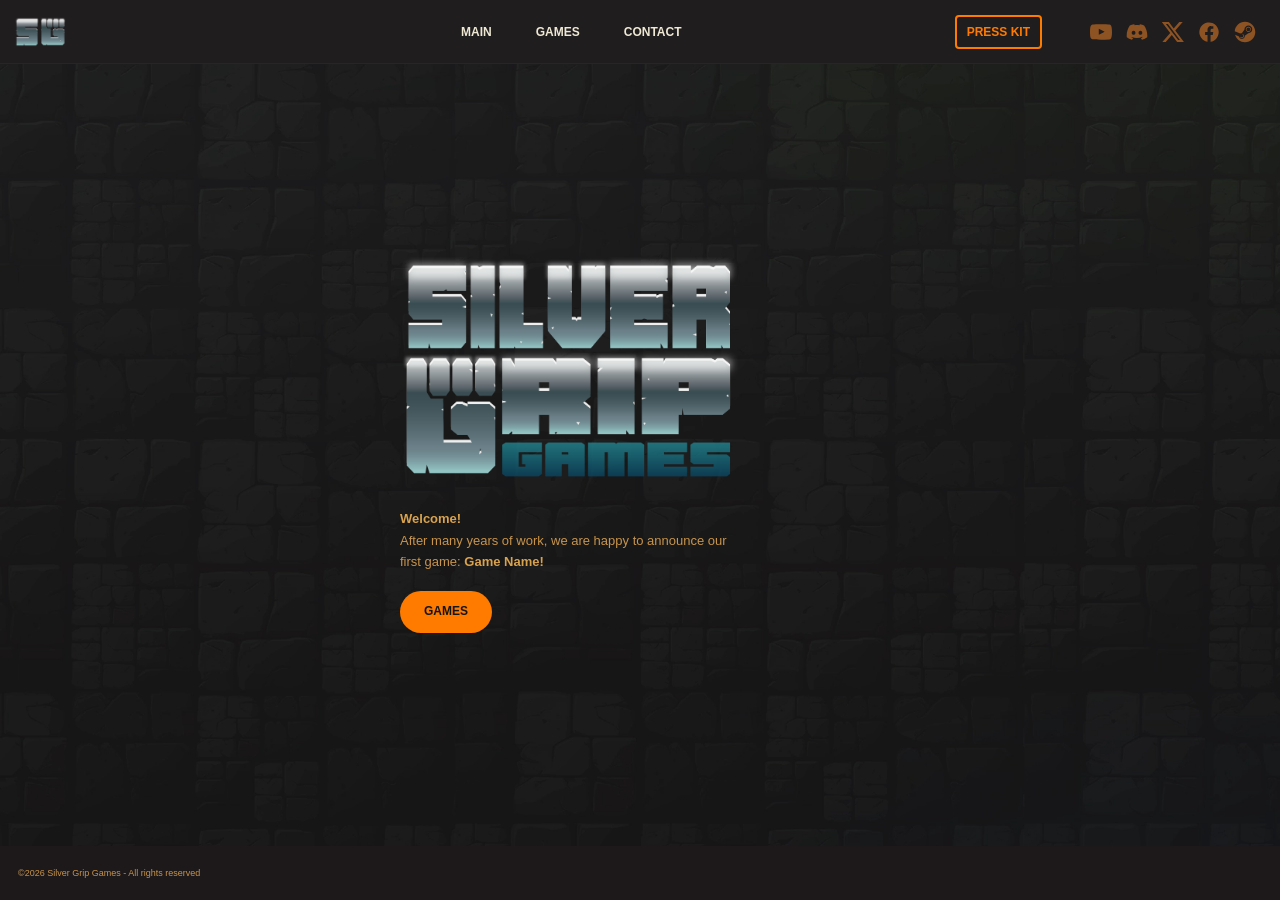
<file: index.html>
<!DOCTYPE html>
<html lang="en">
<head>
    <meta charset="UTF-8">
    <meta name="viewport" content="width=device-width, initial-scale=1.0">
    <title>Silver Grip Games</title>
    <link rel="stylesheet" href="styles.css">
</head>

<body>

    <header class="site-header">
        <a href="#" class="logo">
            <img src="img/Logo_Small_2048x2048_No_BG.webp" alt="Silver Grip Games">
        </a>

        <nav>
            <a href="index.html">MAIN</a>
            <a href="games.html">GAMES</a>
            <a href="contact.html">CONTACT</a>
        </nav>

        <div class="header-right">
            <a href="https://drive.google.com/drive/folders/1RCP832vhy_LqXQA5UhNiaHJUXPJgkXQR?usp=sharing" class="press-button">PRESS KIT</a>
            <div class="socials">
                <a href="#" aria-label="YouTube">
                    <img src="img/youtube-svg-colored.svg" alt="YouTube">
                </a>
                <a href="#" aria-label="Discord">
                    <img src="img/discord-svg-colored.svg" alt="Discord">
                </a>
                <a href="#" aria-label="X">
                    <img src="img/X-svg-colored.svg" alt="X">
                </a>
                <a href="#" aria-label="Facebook">
                    <img src="img/facebook-svg-colored.svg" alt="Facebook">
                </a>
                <a href="#" aria-label="Steam">
                    <img src="img/steam-svg-colored.svg" alt="Steam">
                </a>
            </div>
        </div>
    </header>


    <main id="main" class="hero">
        <div class="hero-content">

            <!-- Replace this with your main graphic/logo -->
            <img class="hero-logo" src="img/Logo_2048x2048_No_BGpng.png" alt="Silver Grip Games">

            <div class="hero-text">
                <p>
                    <strong>Welcome!</strong>  <br>
                    After many years of work, we are happy to announce our <br> 
                    first game: <strong> Game Name!</strong>
                </p>


                   <a href="games.html" class="main-button">GAMES</a>
            </div>

        </div>
    </main>


    <footer>
        <p>©2026 Silver Grip Games - All rights reserved</p>
    </footer>

</body>
</html>
</file>
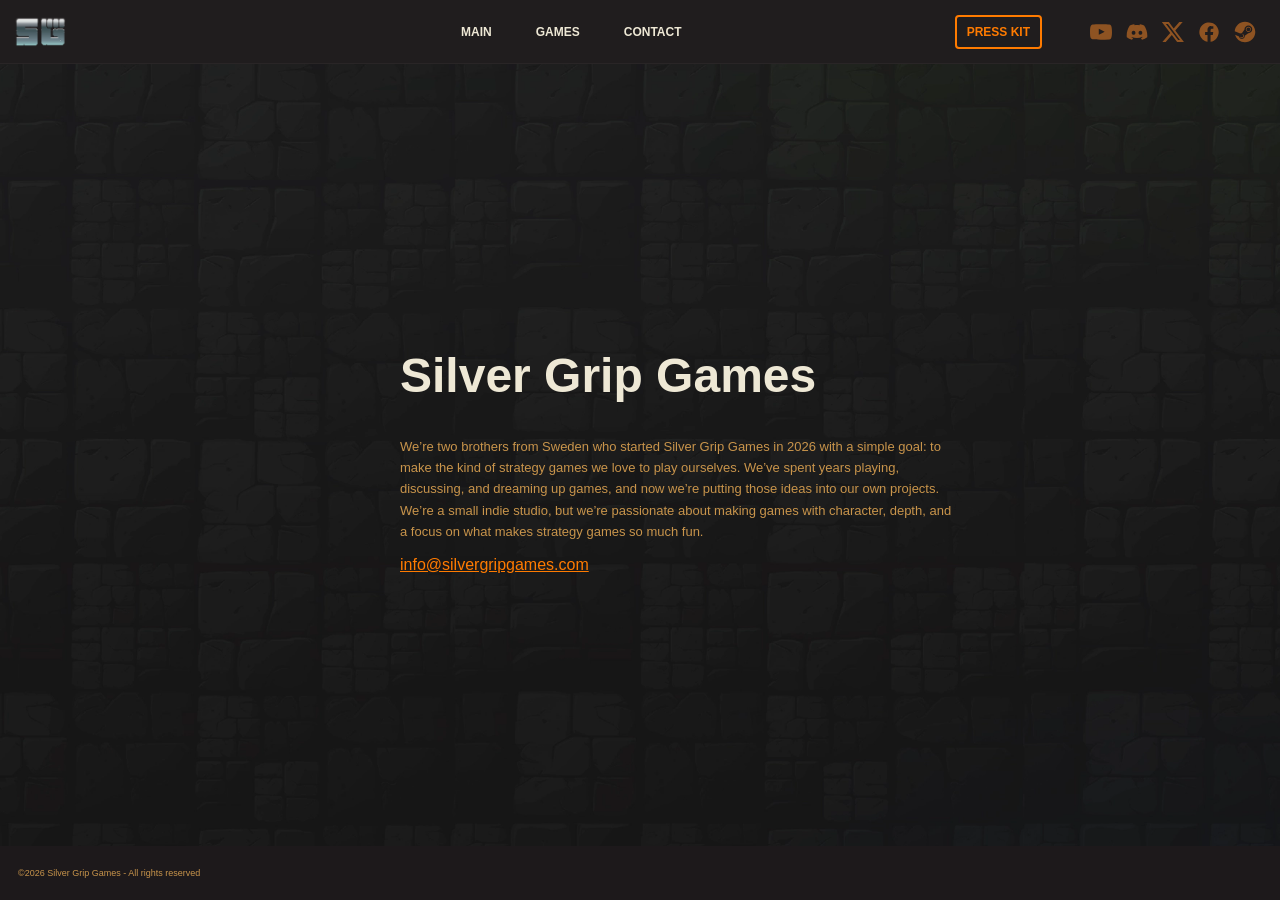
<file: contact.html>
<!DOCTYPE html>
<html lang="en">
<head>
    <meta charset="UTF-8">
    <meta name="viewport" content="width=device-width, initial-scale=1.0">
    <title>Silver Grip Games</title>
    <link rel="stylesheet" href="styles.css">
</head>

<body class="contact-page">

    <header class="site-header">
        <a href="#" class="logo">
            <img src="img/Logo_Small_2048x2048_No_BG.webp" alt="Silver Grip Games">
        </a>

        <nav>
            <a href="index.html">MAIN</a>
            <a href="games.html">GAMES</a>
            <a href="contact.html">CONTACT</a>
        </nav>

        <div class="header-right">
            <a href="https://drive.google.com/drive/folders/1RCP832vhy_LqXQA5UhNiaHJUXPJgkXQR?usp=sharing" class="press-button">PRESS KIT</a>
            <div class="socials">
                <a href="#" aria-label="YouTube">
                    <img src="img/youtube-svg-colored.svg" alt="YouTube">
                </a>
                <a href="#" aria-label="Discord">
                    <img src="img/discord-svg-colored.svg" alt="Discord">
                </a>
                <a href="#" aria-label="X">
                    <img src="img/X-svg-colored.svg" alt="X">
                </a>
                <a href="#" aria-label="Facebook">
                    <img src="img/facebook-svg-colored.svg" alt="Facebook">
                </a>
                <a href="#" aria-label="Steam">
                    <img src="img/steam-svg-colored.svg" alt="Steam">
                </a>
            </div>
        </div>
    </header>


    <main id="main" class="hero">
        <div class="hero-content">
               <h1 style="font-size: 3rem;">Silver Grip Games</h1>
                <p class="hero-text">
                    We’re two brothers from Sweden who started Silver Grip Games in 2026 with a simple goal:
                    to make the kind of strategy games we love to play ourselves. We’ve spent years playing, 
                    discussing, and dreaming up games, and now we’re putting those ideas into our own projects. 
                    We’re a small indie studio, but we’re passionate about making games with character, depth, 
                    and a focus on what makes strategy games so much fun.
                </p>
            <a class="mail-link" href="mailto:info@silvergripgames.com">info@silvergripgames.com</a>


            <div class="hero-text">

            </div>

        </div>
    </main>


    <footer>
        <p>©2026 Silver Grip Games - All rights reserved</p>
    </footer>

</body>
</html>
</file>
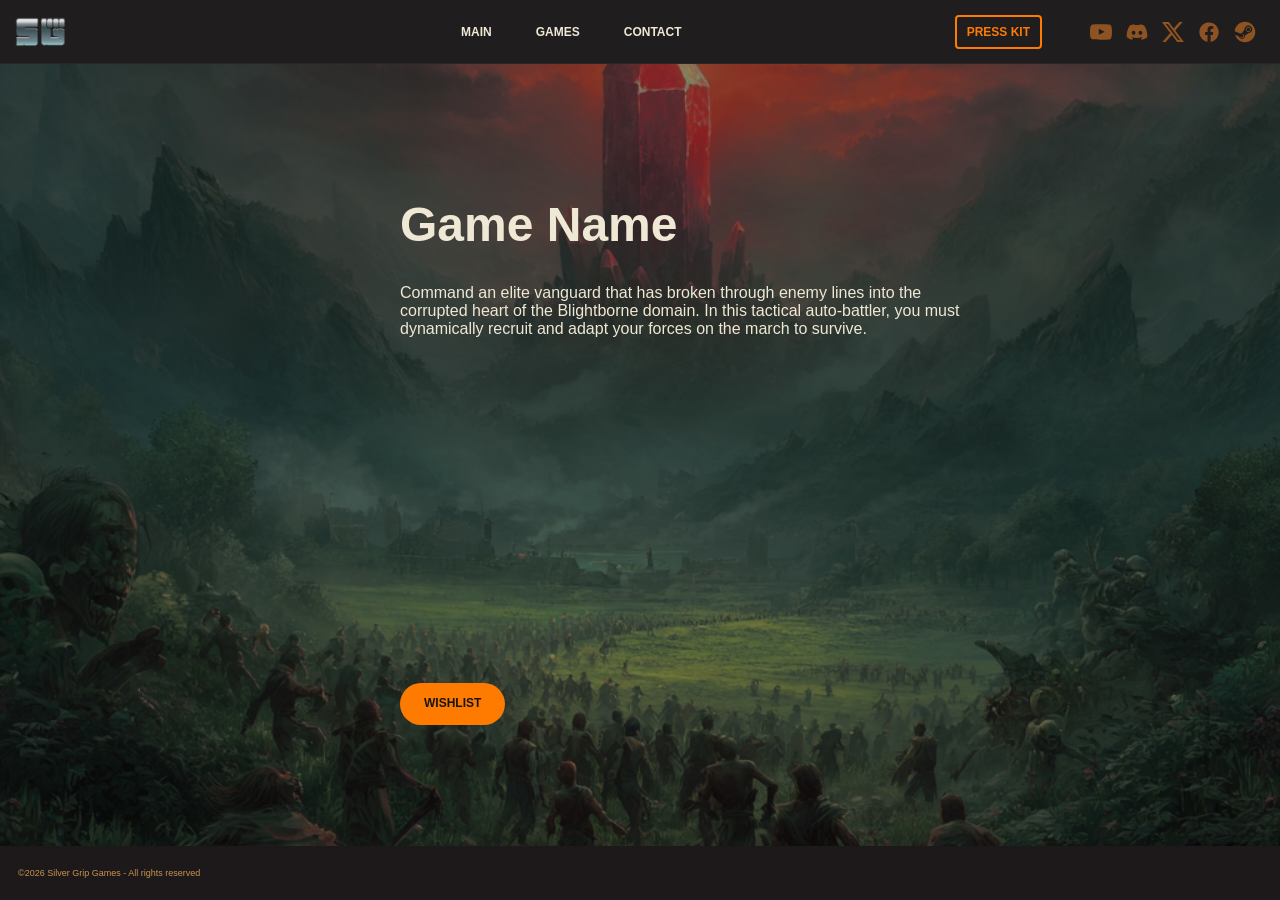
<file: games.html>
<!DOCTYPE html>
<html lang="en">
<head>
    <meta charset="UTF-8">
    <meta name="viewport" content="width=device-width, initial-scale=1.0">
    <title>Silver Grip Games</title>
    <link rel="stylesheet" href="styles.css">
</head>

<body class="games-page">

    <header class="site-header">
        <a href="#" class="logo">
            <img src="img/Logo_Small_2048x2048_No_BG.webp" alt="Silver Grip Games">
        </a>

        <nav>
            <a href="index.html">MAIN</a>
            <a href="games.html">GAMES</a>
            <a href="contact.html">CONTACT</a>
        </nav>

        <div class="header-right">
            <a href="https://drive.google.com/drive/folders/1RCP832vhy_LqXQA5UhNiaHJUXPJgkXQR?usp=sharing" class="press-button">PRESS KIT</a>
            <div class="socials">
                <a href="#" aria-label="YouTube">
                    <img src="img/youtube-svg-colored.svg" alt="YouTube">
                </a>
                <a href="#" aria-label="Discord">
                    <img src="img/discord-svg-colored.svg" alt="Discord">
                </a>
                <a href="#" aria-label="X">
                    <img src="img/X-svg-colored.svg" alt="X">
                </a>
                <a href="#" aria-label="Facebook">
                    <img src="img/facebook-svg-colored.svg" alt="Facebook">
                </a>
                <a href="#" aria-label="Steam">
                    <img src="img/steam-svg-colored.svg" alt="Steam">
                </a>
            </div>
        </div>
    </header>


    <main id="main" class="hero">
        <div class="hero-content">
               <h1 style="font-size: 3rem;">Game Name</h1>
                <p>
                    Command an elite vanguard that has broken through enemy lines into the corrupted heart of the Blightborne domain. 
                    In this tactical auto-battler, you must dynamically recruit and adapt your forces on the march to survive. 
                </p>
                     <iframe 
                        width="560" 
                        height="315" 
                        src="https://www.youtube.com/embed/dQw4w9WgXcQ"
                        title="YouTube video player" 
                        frameborder="0" 
                        allow="accelerometer; autoplay; clipboard-write; encrypted-media; gyroscope; picture-in-picture; web-share" 
                        allowfullscreen>
                    </iframe>

            <div class="hero-text">

                <a href="games" class="main-button">WISHLIST</a> 
                <!-- TODO ADD WISHLIST LINK -->
            </div>

        </div>
    </main>


    <footer>
        <p>©2026 Silver Grip Games - All rights reserved</p>
    </footer>

</body>
</html>
</file>
<file: styles.css>
/* --------------------------------------------------
   SILVER GRIP GAMES
   Simple starting stylesheet
   -------------------------------------------------- */

* {
    box-sizing: border-box;
}

html {
    scroll-behavior: smooth;
}

body {
    margin: 0;
    min-height: 100vh;
    background: #171719;
    color: #eee8d5;
    font-family: Arial, Helvetica, sans-serif;
}


/* HEADER */

.site-header {
    height: 64px;
    padding: 0 24px 0 14px;

    display: flex;
    align-items: center;
    justify-content: space-between;

    background: #201d1e;
    border-bottom: 1px solid #292526;
}

.logo img {
    display: block;
    width: 54px;
    height: auto;
}

nav {
    display: flex;
    gap: 44px;
    margin-left: 120px;
}

nav a,
.socials a {
    color: #eee8d5;
    text-decoration: none;
    font-size: 12px;
    font-weight: bold;
}

nav a:hover,
.a:hover {
    color: #ff7b00;
}

.header-right {
    display: flex;
    align-items: center;
    gap: 48px;
}

.press-button {
    padding: 8px 10px;
    border: 2px solid #ff7b00;
    border-radius: 4px;

    color: #ff7b00;
    text-decoration: none;
    font-size: 12px;
    font-weight: bold;
}

.press-button:hover {
    background: #ff7b00;
    color: #171719;
}

.socials {
    display: flex;
    gap: 14px;
    align-items: center;
}

.socials a {
    font-size: 18px;
}
.socials img {
    width: 22px;
    height: 22px;
    display: block;
    transition: filter 0.2s ease;
}
.socials a:hover img {
    filter: brightness(0) saturate(100%) invert(49%) sepia(98%) saturate(2500%) hue-rotate(2deg) brightness(105%);
}

/* HERO */

.hero {
    min-height: calc(100vh - 118px);
    display: flex;
    justify-content: center;
    align-items: center;
    background: url("img/BG_Tiled_v2.webp");
    background-size: cover;
    background-position: center;
}
/*.hero {
    min-height: calc(100vh - 118px);

    display: flex;
    justify-content: center;
    align-items: center;

   
    background:
    background: url("img/BG_Tiled_v2.jpg");
   
    background-size: cover;
    background-position: center;
}*/

.hero-content {
    width: 560px;
    margin-left: 80px;
    margin-top: -20px;
}

.hero-logo {
    display: block;
    width: 340px;
    max-width: 100%;
    height: auto;
    margin-bottom: 12px;
}

.hero-text {
    color: #c8944b;
    font-size: 13px;
    line-height: 1.65;
}

.hero-text p {
    margin: 0 0 4px;
}

.hero-text strong {
    color: #d9a34e;
}

.main-button {
    display: inline-block;
    margin-top: 14px;
    padding: 11px 24px;

    border-radius: 24px;
    background: #ff7b00;

    color: #151515;
    text-decoration: none;
    font-size: 12px;
    font-weight: bold;
}

.main-button:hover {
    background: #ff9233;
}

h1 {
  font-size: 3rem; /* Makes the font 3x the standard size (approx. 48px) */
  font-weight: bold; /* Ensures the header is thick and prominent */
}
/*----------------GAMES.HTML-------------------------*/
.games-page .hero {
    background:
        linear-gradient(rgba(15, 16, 17, 0.4), rgba(15, 16, 17, 0.4)),
        url("img/Splash.webp");

    background-size: cover;
    background-position: center;
}
/*----------------CONTACT.HTML-------------------------*/
a.mail-link:link {
  color: #ff7b00;
}
a.mail-link:visited {
  color: #b35600; 
}
a.mail-link:hover {
  color: #ff9d42; 
  text-decoration: underline; 
}
a.mail-link:active {
  color: #cc6200;
}

/* FOOTER https://drive.google.com/drive/folders/1RCP832vhy_LqXQA5UhNiaHJUXPJgkXQR?usp=sharing*/

footer {
    height: 54px;
    padding: 0 18px;

    display: flex;
    align-items: center;

    background: #1d191b;
}

footer p {
    margin: 0;
    color: #c8944b;
    font-size: 9px;
}

.hero-content iframe {
    width: 100%;
    aspect-ratio: 16 / 9;
    height: auto;
    display: block;
    border: none;
}

/* MOBILE */

@media (max-width: 750px) {


    .site-header {
        height: auto;
        min-height: 64px;
        flex-wrap: wrap;
        gap: 18px;
        padding: 12px 16px;
    }

    nav {
        order: 3;
        width: 100%;
        justify-content: center;
        margin: 0;
        gap: 24px;
    }

    .header-right {
        gap: 18px;
    }

    .socials {
        display: none;
    }

    .hero {
        min-height: calc(100vh - 130px);
    }

    .hero-content {
        width: 90vw;
        margin: 0;
    }

    .hero-logo {
        width: 100%;
    }
}
</file>
